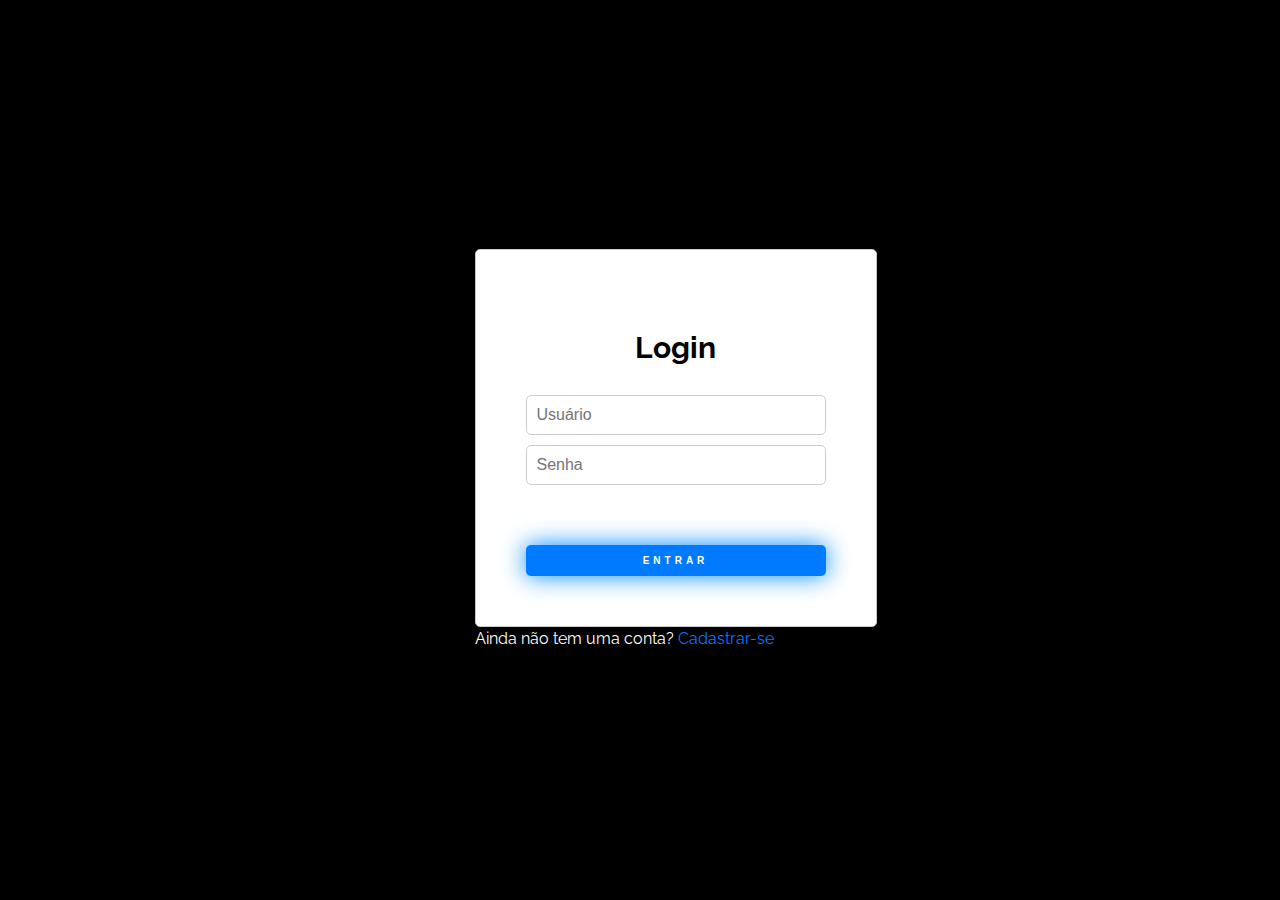
<file: Cadastro-main/Projeto/login/index.html>
<!DOCTYPE html>
<html lang="en">

<head>
    <meta charset="UTF-8">
    <meta name="viewport" content="width=device-width, initial-scale=1.0">
    <title>Document</title>
    <link rel="stylesheet" href="style.css">

    <link rel="preconnect" href="https://fonts.googleapis.com">
<link rel="preconnect" href="https://fonts.gstatic.com" crossorigin>
<link href="https://fonts.googleapis.com/css2?family=Raleway&family=Ubuntu&display=swap" rel="stylesheet">
</head>

<body>
    <div class="login">

        <div class="form">
            <form action="" class="login-form">
                <h1 class="titulo">
                    Login
                </h1>
                <input type="text" placeholder="Usuário">
                <input type="password" placeholder="Senha">

               
                <button class="shadow__btn">
                    Entrar
                </button>
            </form>
            <p class="mensagem">Ainda não tem uma conta? <a href="cadastro.html">Cadastrar-se</a></p>
        </div>
    </div>

    <script src="main.js"></script>
</body>

</html>
</file>
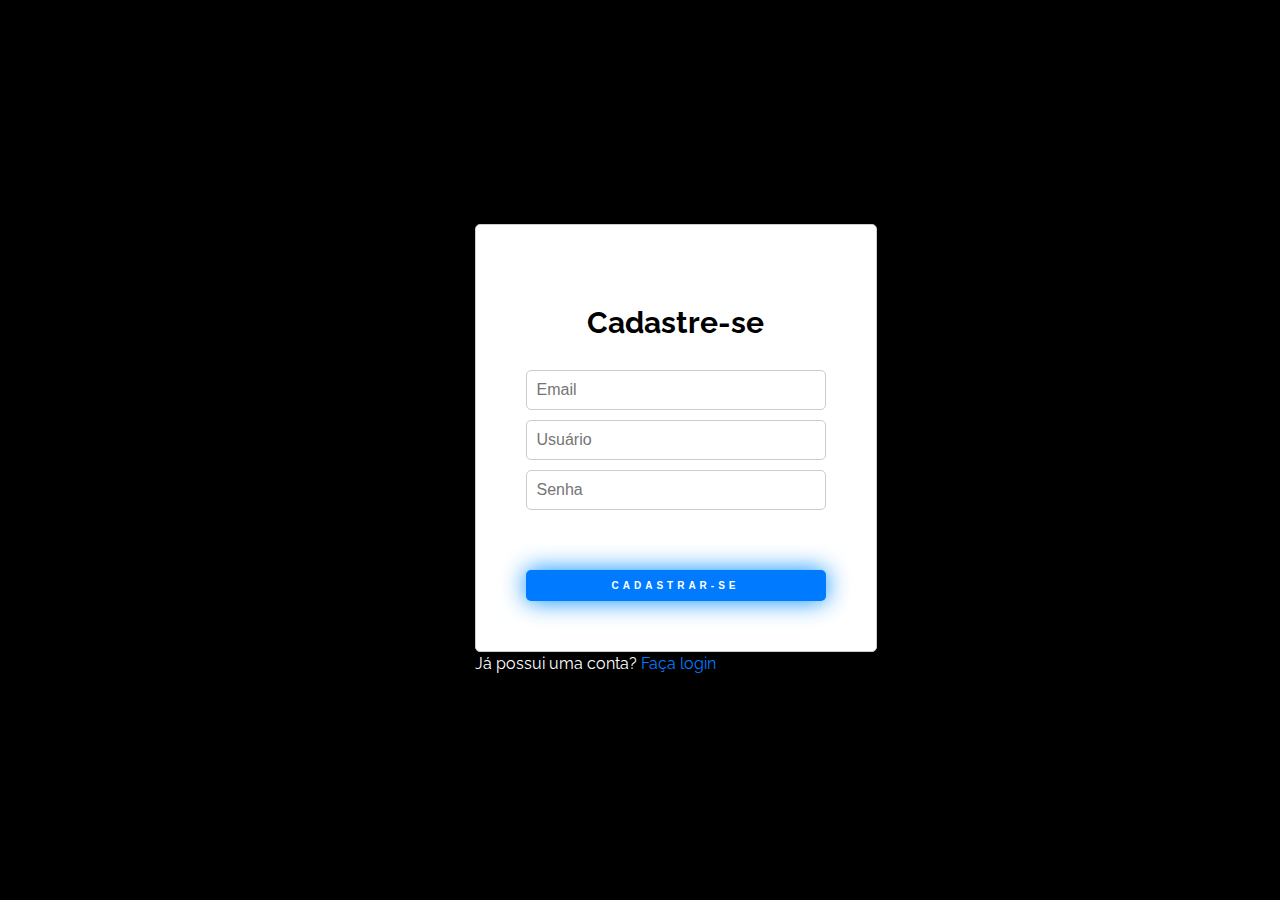
<file: Cadastro-main/Projeto/login/cadastro.html>
<!DOCTYPE html>
<html lang="en">

<head>
    <meta charset="UTF-8">
    <meta name="viewport" content="width=device-width, initial-scale=1.0">
    <title>Document</title>
    <link rel="stylesheet" href="style.css">

    <link rel="preconnect" href="https://fonts.googleapis.com">
<link rel="preconnect" href="https://fonts.gstatic.com" crossorigin>
<link href="https://fonts.googleapis.com/css2?family=Raleway&family=Ubuntu&display=swap" rel="stylesheet">
</head>

<body>
    <div class="login">

        <div class="form">
            <form action="" class="login-form">
                <h1 class="titulo">
                    Cadastre-se
                </h1>
                <input type="email" placeholder="Email">
                <input type="text" placeholder="Usuário">
                <input type="password" placeholder="Senha">

                <button class="shadow__btn">
                    Cadastrar-se
                </button>
            </form>
            <p class="mensagem">Já possui uma conta? <a href="index.html">Faça login</a></p>
        </div>
    </div>

    <script src="main.js"></script>
</body>

</html>
</file>
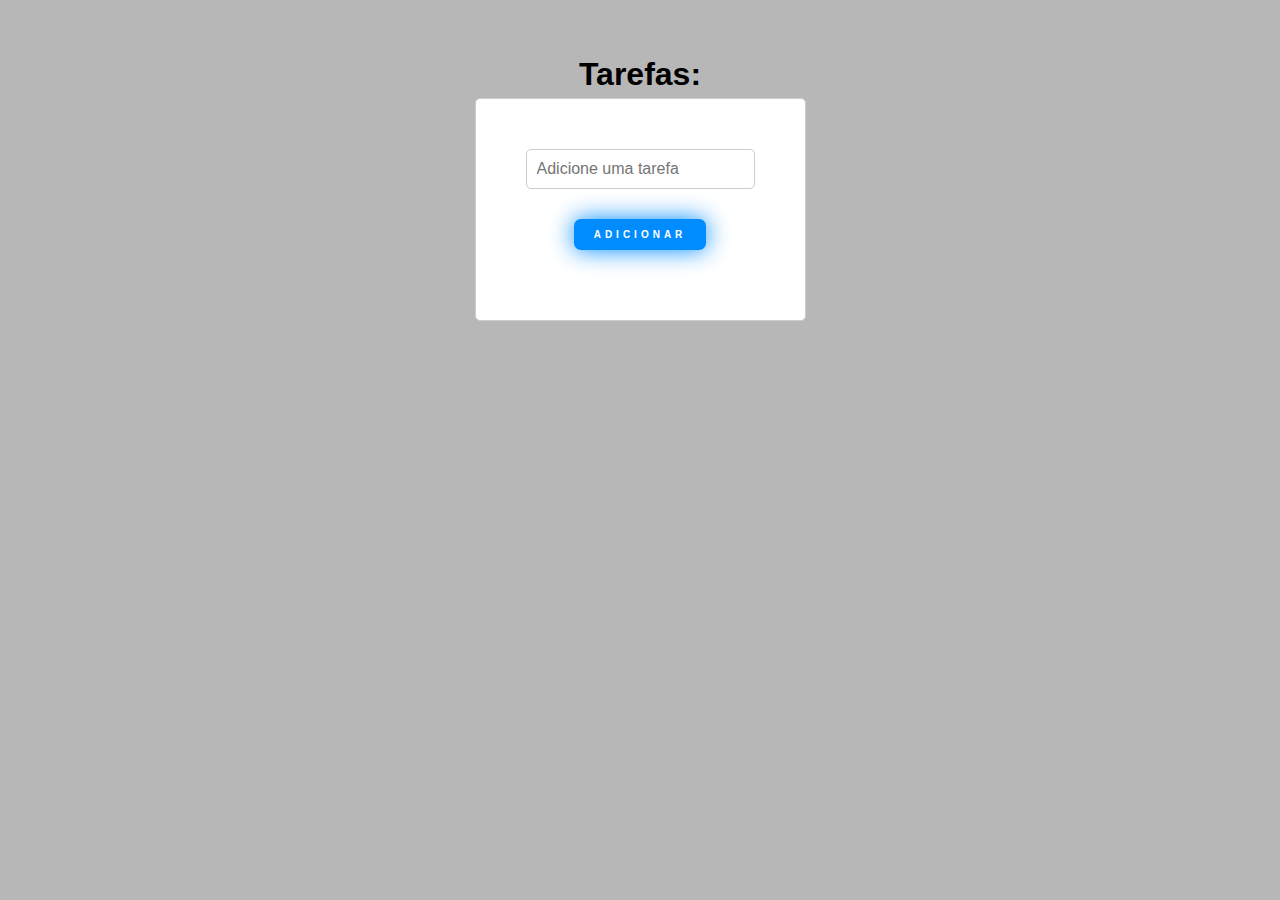
<file: Cadastro-main/Projeto/login/tarefa.html>
<!DOCTYPE html>
<html lang="en">
<head>
    <meta charset="UTF-8">
    <meta name="viewport" content="width=device-width, initial-scale=1.0">
    <title>Document</title>
    <link rel="stylesheet" href="tarefa.css">
    
</head>
<body>
    <div class="container">
        <h1>
            Tarefas:
        </h1>

        <form class="form">
            <input type="text" id="input" placeholder="Adicione uma tarefa">

            <button class="shadow__btn" type="submit">
                Adicionar
            </button>
        </form>
        <ul id="lista"></ul>
    </div>


    <script src="tarefa.js"></script>
</body>
</html>
</file>
<file: Cadastro-main/Projeto/login/style.css>
/* Reset CSS */
body,
h1,
h2,
h3,
p,
ul,
ol,
li {
    margin: 0;
    padding: 0;
    border: 0;
}

body {
    font-family: Arial, sans-serif;
    font-size: 16px;
    line-height: 1.5;
    font-family: 'Raleway', sans-serif;
    background-color: rgb(0, 0, 0);
    
}

ul,
ol {
    list-style: none;
}

a {
    text-decoration: none;
    color: inherit;
}

img {
    max-width: 100%;
    height: auto;
}

.login {
    display: flex;
    justify-content: center;
    align-items: center;
    height: 100vh;
}


.login-form {
    display: flex;
    flex-direction: column;
    max-width: 300px;
    width: 100%;
    padding: 50px;
    border: 1px solid #ccc;
    border-radius: 5px;
    background-color: #fff;
}


.login-form input[type="text"],
.login-form input[type="password"],
.login-form input[type="email"] {
    margin-bottom: 10px;
    padding: 10px;
    font-size: 16px;
    border: 1px solid #ccc;
    border-radius: 5px;
}


.login-form button {
    margin-top: 50px;
    padding: 10px 20px;
    font-size: 10px;
    font-weight: bold;
    color: #fff;
    background-color: #007bff;
    border: none;
    border-radius: 5px;
    cursor: pointer;
}

.titulo {
    font-size: 30px;
    font-weight: bold;
    text-align: center;
    padding: 25px;
}


.mensagem a {
    color: #007bff;
    text-decoration: none;
}
.mensagem{
    color: white;
}

.mensagem a:hover {
    text-decoration: underline;
}

.shadow__btn {
    padding: 10px 20px;
    border: none;
    font-size: 17px;
    color: #fff;
    border-radius: 7px;
    letter-spacing: 4px;
    font-weight: 700;
    text-transform: uppercase;
    transition: 0.5s;
    transition-property: box-shadow;
}

.shadow__btn {
    background: rgb(0, 140, 255);
    box-shadow: 0 0 25px rgb(0, 140, 255);
}

.shadow__btn:hover {
    box-shadow: 0 0 5px rgb(0, 140, 255),
        0 0 25px rgb(0, 140, 255),
        0 0 50px rgb(0, 140, 255),
        0 0 100px rgb(0, 140, 255);
}
</file>
<file: Cadastro-main/Projeto/login/tarefa.css>
/* Reset CSS */
body,
h1,
h2,
h3,
p,
ul,
ol,
li {
    margin: 0;
    padding: 0;
    border: 0;
}

body {
    font-family: Arial, sans-serif;
    font-size: 16px;
    line-height: 1.5;
    font-family: 'Raleway', sans-serif;
    text-align: center;
    align-items: center;
    display: flex;
    justify-content: center;
    padding: 50px;
    background-color: rgba(0, 0, 0, 0.281);
}

ul,
ol {
    list-style: none;
}

a {
    text-decoration: none;
    color: inherit;
}

img {
    max-width: 100%;
    height: auto;
}
.login {
    display: flex;
    justify-content: center;
    align-items: center;
    height: 100vh;
}


.titulo {
    font-size: 30px;
    font-weight: bold;
    text-align: center;
  
    color: rgb(255, 255, 255);
}



.form {
    display: flex;
    justify-content: center;
    align-items: center;
    flex-direction: column;
    max-width: 300px;
    
    padding: 50px;
    border: 1px solid #ccc;
    border-radius: 5px;
    background-color: #fff;
   
}

.form input[type="text"] {
    margin-bottom: 10px;
    padding: 10px;
    font-size: 16px;
    border: 1px solid #ccc;
    border-radius: 5px;
}

.shadow__btn {
    padding: 10px 20px;
    border: none;
    font-size: 10px;
    color: #fff;
    border-radius: 7px;
    letter-spacing: 4px;
    font-weight: 700;
    text-transform: uppercase;
    transition: 0.5s;
    transition-property: box-shadow;
    margin: 20px;
}

.shadow__btn {
    background: rgb(0, 140, 255);
    box-shadow: 0 0 25px rgb(0, 140, 255);
}

.shadow__btn:hover {
    box-shadow: 0 0 5px rgb(0, 140, 255),
        0 0 25px rgb(0, 140, 255),
        0 0 50px rgb(0, 140, 255),
        0 0 100px rgb(0, 140, 255);
}
</file>
